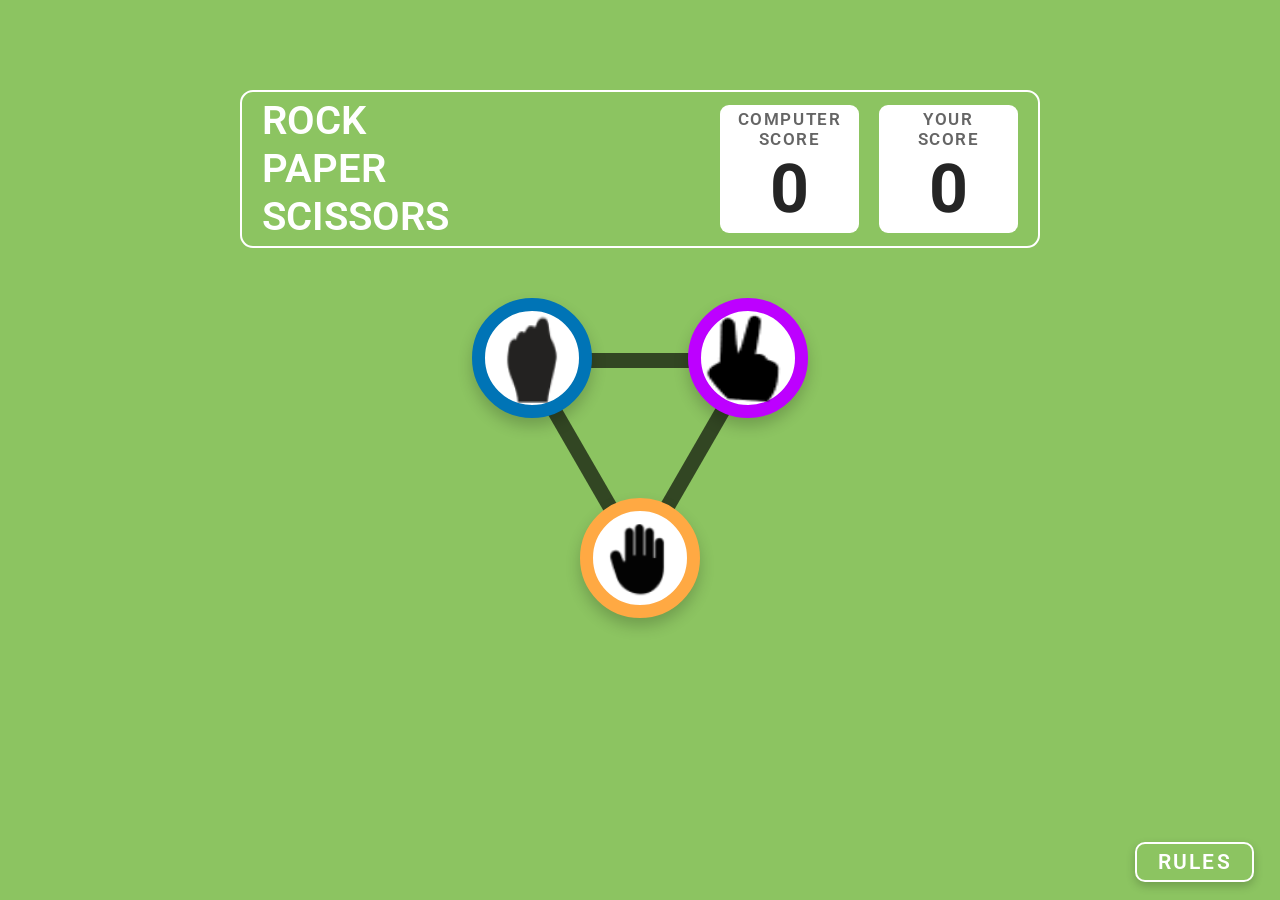
<file: index.html>
<!DOCTYPE html>
<html lang="en">
<head>
    <meta charset="UTF-8">
    <meta name="viewport" content="width=device-width, initial-scale=1.0">
    <title>Rock Paper Scissor</title>
    <link rel="stylesheet" href="style.css">
    <link href="https://fonts.googleapis.com/css2?family=Roboto:wght@400;500;700&display=swap" rel="stylesheet">
    <link rel="preconnect" href="https://fonts.googleapis.com">
    <link rel="preconnect" href="https://fonts.gstatic.com" crossorigin>
    <link href="https://fonts.googleapis.com/css2?family=Dangrek&display=swap" rel="stylesheet">
</head>
<body>
    <div class="container">
        <div class="game-screen">
            <div class="scoreboard">
              <div class="title">ROCK <br> PAPER <br> SCISSORS</div>
              <div class="score-container">
                 <div class="score-card">
                   <span class="score-label">COMPUTER SCORE</span>
                   <span class="computerScore score">0</span>
                 </div>
                 <div class="score-card">
                   <span class="score-label">YOUR <br> SCORE</span>
                   <span class="yourScore score">0</span>
                 </div>
             </div>
            </div>
          
            <div class="choices">
              <div class="choice-card" id="rock">
                <img src="./images/icons8-fist-67 1.png" alt="Rock" height="90px" width="90px" class="choice-img">
              </div>
              <div class="choice-card" id="paper">
                <img src="./images/icons8-hand-64 1.png" alt="Paper" height="90px" width="90px" class="choice-img">
              </div>
              <div class="choice-card" id="scissors">
                <img src="./images/17911 1.png" alt="Scissors" height="90px" width="90px" class="choice-img">
              </div>
              <div class="line rock-scissors"></div>
              <div class="line scissors-paper"></div>
              <div class="line rock-paper"></div>
            </div>
               
        <div class="result-zone">
          <div class="side">
            <div class="side-text">YOU PICKED</div>
            <div class="user-side-icon">
              <div class="side-icon" id="user-rock">
                <img src="./images/icons8-fist-67 1.png" alt="Rock" height="58.51px" width="80px" />
              </div>
              <div class="side-icon" id="user-scissor">
                <img src="./images/17911 1.png" alt="Scissors" height="54px" width="37px" />
              </div>
              <div class="side-icon" id="user-paper">
                <img src="./images/icons8-hand-64 1.png" alt="Paper" height="72px" width="72px" />
              </div>
            </div>
          </div>
          <div class="result">
            <div class="result-text" id="win-text">YOU WIN</div>
            <div class="result-text" id="lost-text">YOU LOST</div>
            <div class="result-text" id="tie-text">TIE UP</div>
            <div class="sub-text">AGAINST PC</div>
            <button class="playBtn" aria-label="Play Again">PLAY AGAIN</button>
            <button class="replayBtn" aria-label="Replay Game">REPLAY</button>
          </div>
          <div class="side">
            <div class="side-text">PC PICKED</div>
            <div class="pc-side-icon">
              <div class="side-icon" id="pc-rock">
                <img class="rock" src="./images/icons8-fist-67 1.png" alt="Rock" height="58.51px" width="80px" />
              </div>
              <div class="side-icon" id="pc-scissor">
                <img src="./images/17911 1.png" alt="Scissors" height="54px" width="37px" />
              </div>
              <div class="side-icon" id="pc-paper">
                <img class="paper" src="./images/icons8-hand-64 1.png" alt="Paper" height="72px" width="72px" />
              </div>
            </div>
          </div>
        </div>
       
        <footer>
          <button class="rules-btn" aria-label="View Game Rules">RULES</button>
          <button class="next-btn" aria-label="Go to Winner Page" onclick="window.location.href='winner.html'">NEXT</button>
        </footer>
         
          <div id="rulesModal" class="modal" aria-labelledby="modalTitle">
            <div class="modal-content">
              <span class="close-btn" aria-label="Close">X</span>
              <h2 id="modalTitle">Game Rules</h2>
              <ul class="rules-list">
                <li>Rock beats scissors, scissors beat paper, and paper beats rock.</li>
                <li>Agree ahead of time whether you’ll count off “rock, paper, scissors, shoot” or just “rock, paper, scissors.”</li>
                <li>Use rock, paper, scissors to settle minor decisions or simply play to pass the time</li>
                <li>If both players lay down the same hand, each player lays down another hand</li>
              </ul>
            </div>
          </div>
        </div>

    </div>

  <script src="script.js"></script>
  
</body>
</html>
</file>
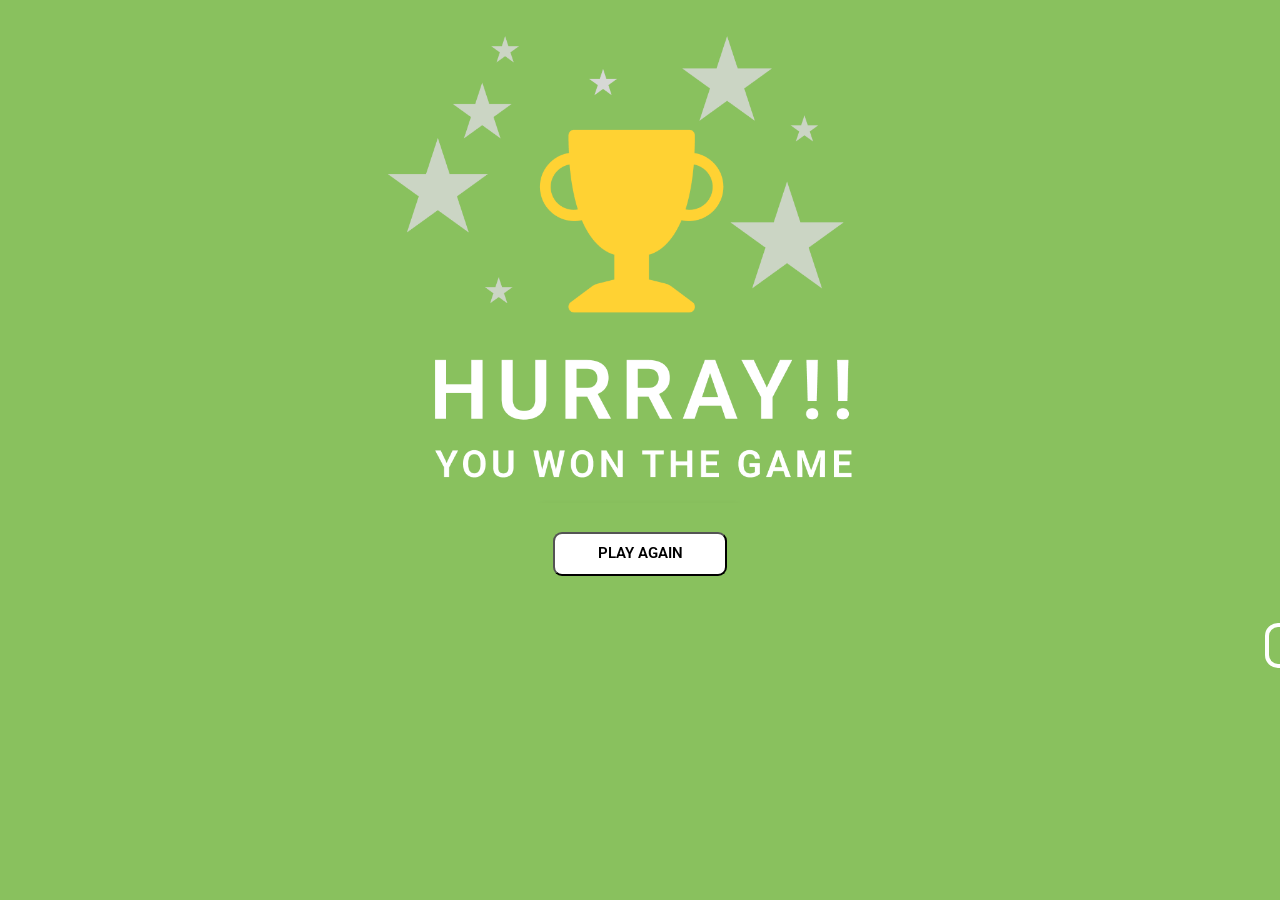
<file: main.html>
<!DOCTYPE html>
<html lang="en">
  <head>
    <meta charset="UTF-8" />
    <meta name="viewport" content="width=device-width, initial-scale=1.0" />
    <title>Game Over</title>
    <link
      href="https://fonts.googleapis.com/css2?family=Roboto:wght@400;700&display=swap"
      rel="stylesheet"
    />
    <style>
      * {
        padding: 0;
        margin: 0;
        box-sizing: border-box;
      }
      body {
        margin: 10px;
        font-family: "Roboto", sans-serif;
        background-color: rgba(137, 193, 94, 1);
        display: flex;
        justify-content: center;
        align-items: center;
        flex-direction: column;
        text-align: center;
      }
      .img {
        align-items: center;
      }
      .new-game {
        margin-top: 25px;
        width: 174px;
        height: 44px;
        border-radius: 9px;
        background-color: rgba(255, 255, 255, 1);
        cursor: pointer;
        font-family: "Roboto", sans-serif;
        font-weight: 600;
        font-size: 15px;
        line-height: 17.58px;
      }
      #rulesButton {
        position: absolute;
        width: 122px;
        height: 45px;
        top: 623px;
        left: 1265px;
        border-radius: 13px;
        border: 4px solid white;
        background-color: rgba(137, 193, 94, 1);
        font-weight: 600;
        font-size: x-large;
        color: white;
      }
      .popup {
        display: none;
        position: absolute;
        top: 222px;
        left: 50%;
        transform: translateX(-50%); 
        width: 303px;
        height: auto;
        background-color: #004429;
        border: 9px solid white;
        border-radius: 8px;
        z-index: 1000;
      }
      .popup-content {
        padding: 20px;
        border-radius: 18px;
      }
      .close-button {
        color: #f50101;
        float: right;
        font-size: 28px;
        font-weight: bold;
        cursor: pointer;
      }
      .insidebox {
        margin: 1em 0;
        color: rgba(255, 255, 255, 1);
        font-weight: 400;
        font-size: 13px;
        line-height: 17.23px;
        list-style: none;
        padding: 0;
      }
      .insidebox li {
        position: relative;
        padding-left: 20px;
      }
      .insidebox li::before {
        content: "";
        position: absolute;
        left: 0;
        top: 0;
        width: 10px;
        height: 10px;
        background-color: #ffd600;
        border-radius: 2px;
      }
      .Rule {
        text-align: center;
        color: rgba(255, 255, 255, 1);
      }
    </style>
  </head>
  <body>
    <div class="img">
      <img
        src="./images/Screenshot 2024-11-25 170555.png"
        alt="You won the match!"
        width="604px"
        height="493px"
      />
    </div>
    <div>
      <button class="new-game" onclick="startNewGame()">PLAY AGAIN</button>
      <button id="rulesButton" aria-label="View game rules">RULES</button>
    </div>
    <div
      id="rulesPopup"
      class="popup"
      role="dialog"
      aria-labelledby="rulesTitle"
      aria-hidden="true"
    >
      <div class="popup-content">
        <span class="close-button" id="closeButton" aria-label="Close rules"
          >&times;</span
        >
        <h2 class="Rule" id="rulesTitle">Game Rules</h2>
        <ul class="insidebox">
          <li>
            Rock beats scissors, scissors beat paper, and paper beats rock.
          </li>
          <li>
            Agree ahead of time whether you'll count off "rock, paper, scissors,
            shoot" or just "rock, paper, scissors".
          </li>
          <li>
            Use rock, paper, scissors to settle minor decisions or simply play
            to pass the time.
          </li>
          <li>
            If both players lay down the same hand, each player lays down
            another hand.
          </li>
        </ul>
      </div>
    </div>

    <script>
      function startNewGame() {
        window.location.href = "index.html";
      }
      const rulesButton = document.getElementById("rulesButton");
      const closeButton = document.getElementById("closeButton");
      const rulesPopup = document.getElementById("rulesPopup");

      if (rulesButton) {
        rulesButton.onclick = function () {
          rulesPopup.style.display = "block";
          rulesPopup.setAttribute("aria-hidden", "false");
        };
      }

      if (closeButton) {
        closeButton.onclick = function () {
          rulesPopup.style.display = "none";
          rulesPopup.setAttribute("aria-hidden", "true");
        };
      }

      window.onclick = function (event) {
        if (event.target === rulesPopup) {
          rulesPopup.style.display = "none";
          rulesPopup.setAttribute("aria-hidden", "true");
        }
      };
    </script>
  </body>
</html>
</file>
<file: style.css>
* {
    margin: 0;
    padding: 0;
    box-sizing: border-box;
    font-family: "Roboto", sans-serif;
  }
  
  html, body {
    height: 100%;
    width: 100%;
    display: flex;
    justify-content: center;
    align-items: center;
     background: rgba(140, 196, 97, 1);
    
  }
  .container {
    width: 100%;
    max-width: 1200px;
    display: flex;
    flex-direction: column;
    justify-content: center;
    align-items: center;
  }
  .game-screen{
    display: flex;
    flex-direction: column;
    align-items: center;
    gap: 20px;
    width: 100%;
    min-height: 80vh;
  }
  .scoreboard {
    display: flex;
    align-items: center;
    justify-content: space-between;
    width: 800px;
    height: 158px;
    padding: 20px;
    border: 2px solid  rgba(255, 255, 255, 1);
    border-radius: 13px;
  }
  
  .title {
    font-size: 40px;
    font-weight: 600;
    color:rgba(255, 255, 255, 1);

    line-height: 1.2;
  }
  
  .score-container {
    display: flex;
    gap: 20px;
  }
  
  .score-card {
    background: rgba(255, 255, 255, 1);
    width: 139px;
    height: 128px;
    display: flex;
    flex-direction: column;
    justify-content: center;
    align-items: center;
    border-radius: 9px;
  }
  
  .score-label {
    font-size: 17px;
    color: rgba(101, 101, 101, 1);
    text-align: center;
    font-weight: 600;
    letter-spacing: 0.1rem;
  }
  
  .score {
    font-size: 68px;
    color: #252525;
    font-weight: 700;
  }

  .choices {
    display: flex;
    justify-content: center;
    gap: 40px;
    margin-top: 30px;
    position: relative;
    width: 600px; 
    height: 320px; 
    align-items: center;
  }
  
  .choice-card {
    width: 120px;
    height: 120px;
    display: flex;
    justify-content: center;
    align-items: center;
    background-color: white;
    border-radius: 50%;
    cursor: pointer;
    box-shadow: 0px 8px 15px rgba(0, 0, 0, 0.2);
    transition: transform 0.3s ease;
    position: absolute;
    z-index: 10;
  }
  
  .choice-card:hover {
    transform: scale(1.1);
  }
  
  #rock {
    border: 13px solid rgba(0, 116, 182, 1) ;
    top: 0; 
    left: 22%;
   }
  
  #paper {
    border: 13px solid rgba(255, 169, 67, 1) ;
    bottom: 0;
    left: 40%;
    
   }
  
  #scissors {
    border: 13px solid rgba(189, 0, 255, 1) ;
    right: 22%;
    top: 0;
  }
 
  .line {
    position: absolute;
    background-color: rgba(0, 0, 0, 0.64);
  }
  
  .rock-scissors {
    top: 55px;
    width: 300px;
    height: 15px;
  }
  
  .scissors-paper {
    left: 58%;
    height: 244px;
    width: 15px;
    transform: rotate(30deg);
  }
  

  .rock-paper {
    top: 70px;
    left: 40%;
    height: 200px;
    transform: rotate(-30deg);
    width:15px ;
  }






 
.result-zone {
  height: 90%;
  width: 50%;
  display: flex;
  flex-direction: row;
  align-items: center;
  justify-content: space-between;
  gap: 20px;
  padding: 0 5px;
  display: none;
  margin-top: 10px;
}

.result {
  display: flex;
  flex-direction: column;
  gap:20px;
  align-items: center;
  text-align: center;
  width: 50%;
  margin-top: 100px;
}

.result-text{
 
  font-family: Roboto;
  font-size: 39px;
  font-weight: 800;
  line-height: 45.7px;
  letter-spacing: 0.1em;
  text-align: center;
  color: rgba(255, 255, 255, 1);
  height: 36px;
 
     
}

.sub-text{

  height: 31px;
  font-family: Roboto;
  font-size: 25px;
  font-weight: 800;
  line-height: 29.3px;
  letter-spacing: 0.1em;
  text-align: center;
  margin-bottom: 10px;
  color: rgba(255, 255, 255, 1);
  color: rgba(255, 255, 255, 1);
   
}

#lost-text, #tie-text, .replayBtn{
  display: none;
}

.result > button {
  width: 174px;
  height: 44px;
  background-color:  rgba(255, 255, 255, 1);
  border-style: none;
  border-radius: 9px;
  cursor: pointer;
  font-family: Roboto;
  font-size: 15px;
  font-weight: 600;
  line-height: 17.58px;
  letter-spacing: 0.1em;
  color:  rgba(107, 107, 107, 1);
  
    
}




 
.side{
  display: flex;
  flex-direction: column;

  align-content: space-between;
  justify-content: center;
  align-items: center;
  
  
}    


.side-text {
  letter-spacing: 1.5px;
  font-size: 1rem;
  font-weight: 600;
  z-index: 1;
  margin-bottom: 30%;
  color: rgba(255, 255, 255, 1);
}

 .side-icon{
  width: 140px;
  height: 140px;
  margin: auto;
  background-color: white;
  border-radius: 50%;
  cursor: pointer;
  box-shadow: 0px 8px 15px rgba(0, 0, 0, 0.2);
 
}


#user-rock, #pc-rock{
  border: 13px solid rgba(0, 116, 182, 1) ;
  padding: 26px 0 0 17px;

}
  
#user-scissor, #pc-scissor{
  border: 13px solid rgba(189, 0, 255, 1) ;
  padding:  29px 7px 10px 41px;
  display: none;
 
}
#user-paper, #pc-paper{
  border: 13px solid rgba(255, 169, 67, 1) ;
  display: none;
  padding: 22px 0 0 22px;
  
}




  .rules-btn:hover {
  transform: scale(1.1);
   }
    .modal {
      display: none; 
      position: fixed; 
      z-index: 1000; 
      right:40px ;
      bottom: 80px;
      width: 278px; 
      height: 325px; 
      border-radius: 13px;
      justify-content: center;
      align-items: center;
    
    }
    
    
    .modal-content {
      background-color: rgba(0, 68, 41, 1);
      color:  rgba(255, 255, 255, 1);
      padding: 20px;
      border: 7px solid rgba(255, 255, 255, 1);
      border-radius: 10px; 
      font-family: Roboto;
      font-size: 13px;
      font-weight: 400;
      line-height: 15.23px;
      position: relative;
      padding: 20px;
      display: flex;
      flex-direction: column;
      
      
    }
    
    
    .close-btn {
      float: right;
      position: absolute;
      top: -35px;
      right: -35px;
      background-color: #ff0000;
      border-radius: 50%;
      border: 7px solid rgba(255, 255, 255, 1);;
      width: 60px;
      height: 60px;
      display: flex;
      justify-content: center;
      align-items: center;
      font-size: 40px;
      font-weight: 400;
      color: white;
      cursor: pointer;
      font-family: Dangrek;      
      
    }
    
   
    
    h2 {
      margin-top: 0;
      margin-bottom: 15px;
      color: rgba(255, 255, 255, 1); 
      text-align: center;
      font-family: Roboto;
      font-size: 29px;
      font-weight: 500;
      line-height: 33.98px;


    }


    .rules-list {
      list-style-position: inside;
      list-style-type: square;
      text-align: left;
      
  }
  
  .rules-list li {
      font-size: 13px;
      margin-bottom: 10px;
      display: flex;
      align-items: center;
  }
  
  .rules-list li::before {
     content: "\25A0"; /*  Square bullet point */
      color: rgba(255, 214, 0, 1);
      margin-right: 8px;
      
  }
    

  footer{
    position: fixed;
    bottom: 2%;
    right: 2%;
  }
  
  footer > button{
    
    background: transparent;
    width: 7rem;
    height: 2.5rem;
    border-radius: 0.5rem;
    color: var(--white);
    font-weight: 600;
    font-size: 1rem;
    letter-spacing: 2px;
    margin-left: 1rem;
    cursor: pointer;
    width: 119px;
    height: 40px;
    color:  rgba(255, 255, 255, 1);
    background: rgba(140, 196, 97, 1);
    border-radius: 10px;
    cursor: pointer;
    box-shadow: 0px 4px 10px rgba(0, 0, 0, 0.2);
    border: 2px solid rgba(255, 255, 255, 1);
    font-family: Roboto;
    font-size: 21px;
    font-weight: 600;
    line-height: 24.61px;
    letter-spacing: 0.1em;
  }
  
  .next-btn{
    display: none;
  }
  .next-btn:hover {
   transform: scale(1.1);
  }
  .rules-btn:hover{
      transform: scale(1.1);
   }

    @keyframes pulse {
      0% {
          transform: scale(1);
          box-shadow: 0 0 10px 2px rgb(0, 255, 255);
          
      }
      50% {
          transform: scale(1.5);
        
          box-shadow: 0 0 20px 10px #00aeff;
      }
      100% {
          transform: scale(1);
         
          box-shadow: 0 0 20px 10px #00aeff;
         
      }
  }
  
  .winner-animation {
      animation: pulse 1s infinite;
      
  }


     @keyframes pulse {
      0% {
          transform: scale(1);
          box-shadow: 0 0 0 0 #06310263,
          0 0 0 20px #48cb3d63,
          0 0 0 50px rgba(18, 82, 18, 0.3), 
          0 0 0 70px rgba(15, 88, 15, 0.1);
          
      }
   
      100% {
          transform: scale(1.5);
         
          
          box-shadow: 0 0 0 30px#2E9A2563,
          0 0 0 50px rgba(31, 117, 31, 0),
          0 0 0 80px rgba(40, 172, 40, 0),
           0 0 0 100px rgba(6, 117, 6, 0);
         
      }
  }
  
  .winner-animation {
      animation: pulse 1s infinite;
      
  }

  /* Media Queries */
@media (max-width: 1090px) {
  .result {
    flex-direction: column;
    gap: 50px;
    width: 80%;
    margin-top: 50px;
  }
  .result-text {
    font-size: 32px;
  }
  .sub-text {
    font-size: 22px;
  }
 
}
</file>
